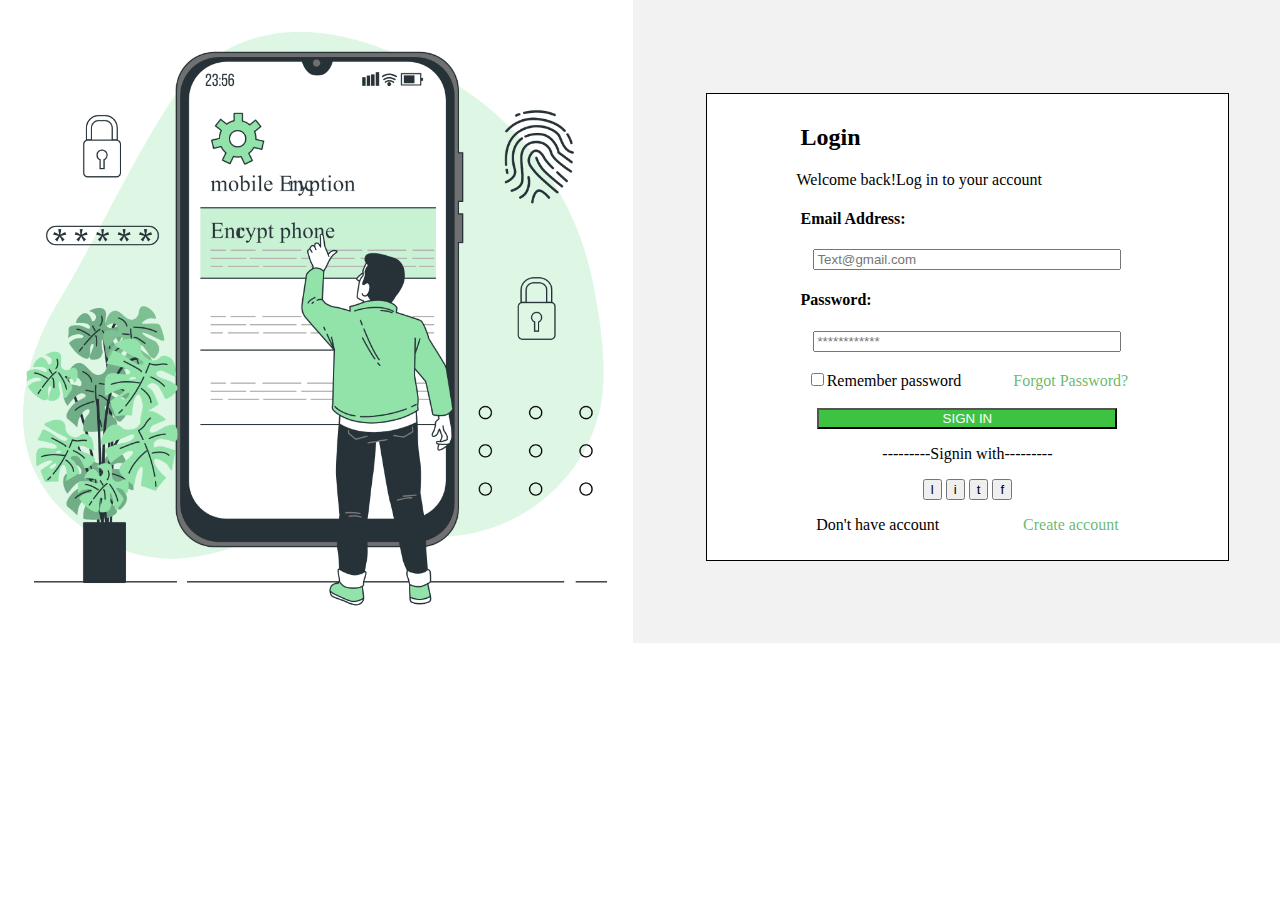
<file: Assignment1/index.html>
<!DOCTYPE html>
<html lang="en">

<head>
    <meta charset="UTF-8">
    <meta name="viewport" content="width=device-width, initial-scale=1.0">
    <title>Login page</title>
    <link rel="stylesheet" href="style.css">
</head>

<body>
    <div class="container">
        <div class="left"><img src="Mobile.png" id="img" alt="Random image"></div>
        <div right class="right">
            <div class="logincard">
                <h2 class="Login">&nbsp;&nbsp;&nbsp;&nbsp;&nbsp;&nbsp;&nbsp;&nbsp;&nbsp;&nbsp;
                    &nbsp;&nbsp;&nbsp;Login</h2>
                <p class="welcome">&nbsp;&nbsp;&nbsp;&nbsp;&nbsp;&nbsp;&nbsp;&nbsp;&nbsp;&nbsp;
                    &nbsp;&nbsp;&nbsp;&nbsp;&nbsp;&nbsp;&nbsp;&nbsp;&nbsp;Welcome back!Log in to your account</p>
                <h4>&nbsp;&nbsp;&nbsp;&nbsp;&nbsp;&nbsp;&nbsp;&nbsp;&nbsp;&nbsp;
                    &nbsp;&nbsp;&nbsp;&nbsp;&nbsp;&nbsp;&nbsp;&nbsp;&nbsp;&nbsp;Email Address:</h4>

                <input type="email" placeholder="Text@gmail.com" required class="email">

                <h4>&nbsp;&nbsp;&nbsp;&nbsp;&nbsp;&nbsp;&nbsp;&nbsp;&nbsp;&nbsp;
                    &nbsp;&nbsp;&nbsp;&nbsp;&nbsp;&nbsp;&nbsp;&nbsp;&nbsp;&nbsp;Password:</h4>

                <input type="password" placeholder="************" required class="password">

                <br><br>
                <input type="checkbox" class="remember">Remember
                password&nbsp;&nbsp;&nbsp;&nbsp;&nbsp;&nbsp;&nbsp;&nbsp;&nbsp;&nbsp;&nbsp;&nbsp; <a
                    href="https://www.google.com" class="forgot">Forgot
                    Password?</a>
                <br><br>
                <input type="submit" value="SIGN IN" id="submit">
                <p>---------Signin with---------</p>
                <input type="button" value="l">&nbsp;<input type="button" value="i">&nbsp;<input type="button"
                    value="t">&nbsp;<input type="button" value="f">
                <p>Don't have
                    account&nbsp;&nbsp;&nbsp;&nbsp;&nbsp;&nbsp;&nbsp;&nbsp;&nbsp;&nbsp;&nbsp;&nbsp;&nbsp;&nbsp;&nbsp;&nbsp;&nbsp;&nbsp;&nbsp;&nbsp;
                    <a href="https://www.google.com">Create account</a>

                </p>


            </div>
        </div>

    </div>
</body>

</html>
</file>
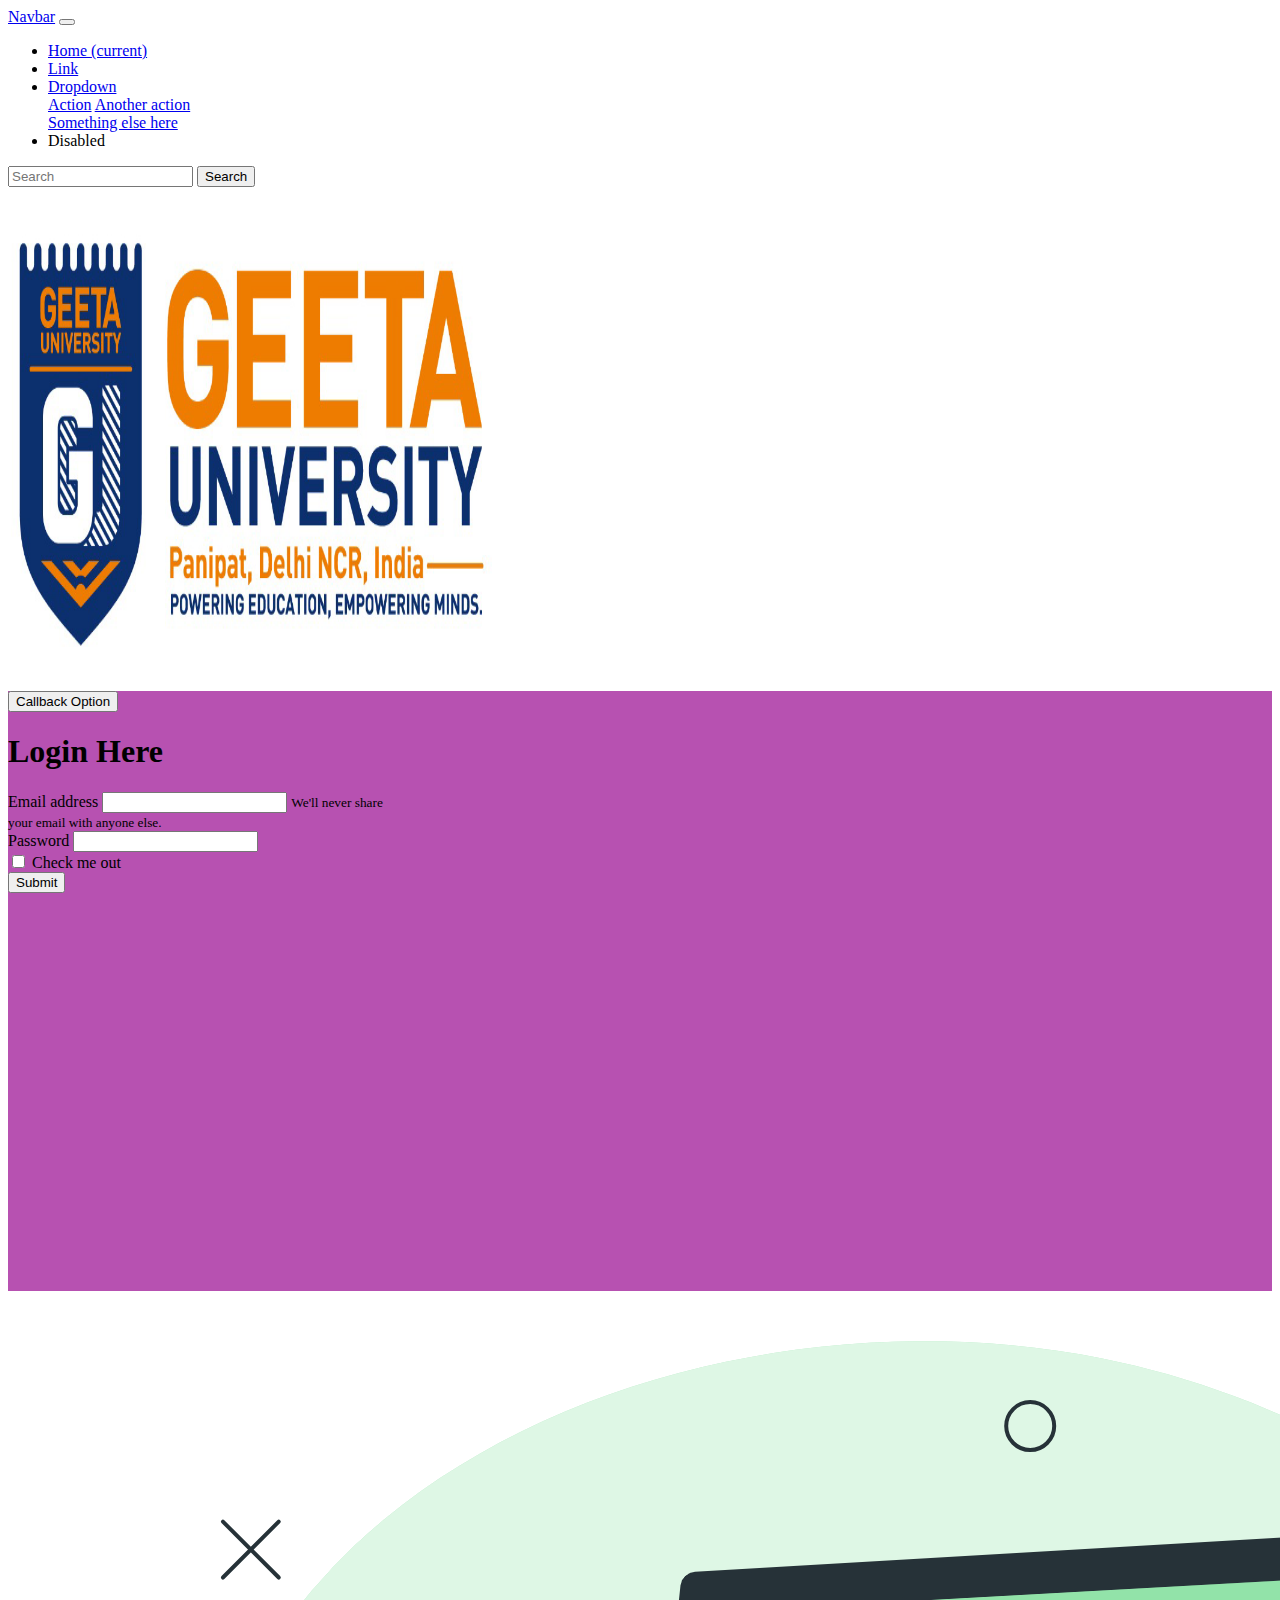
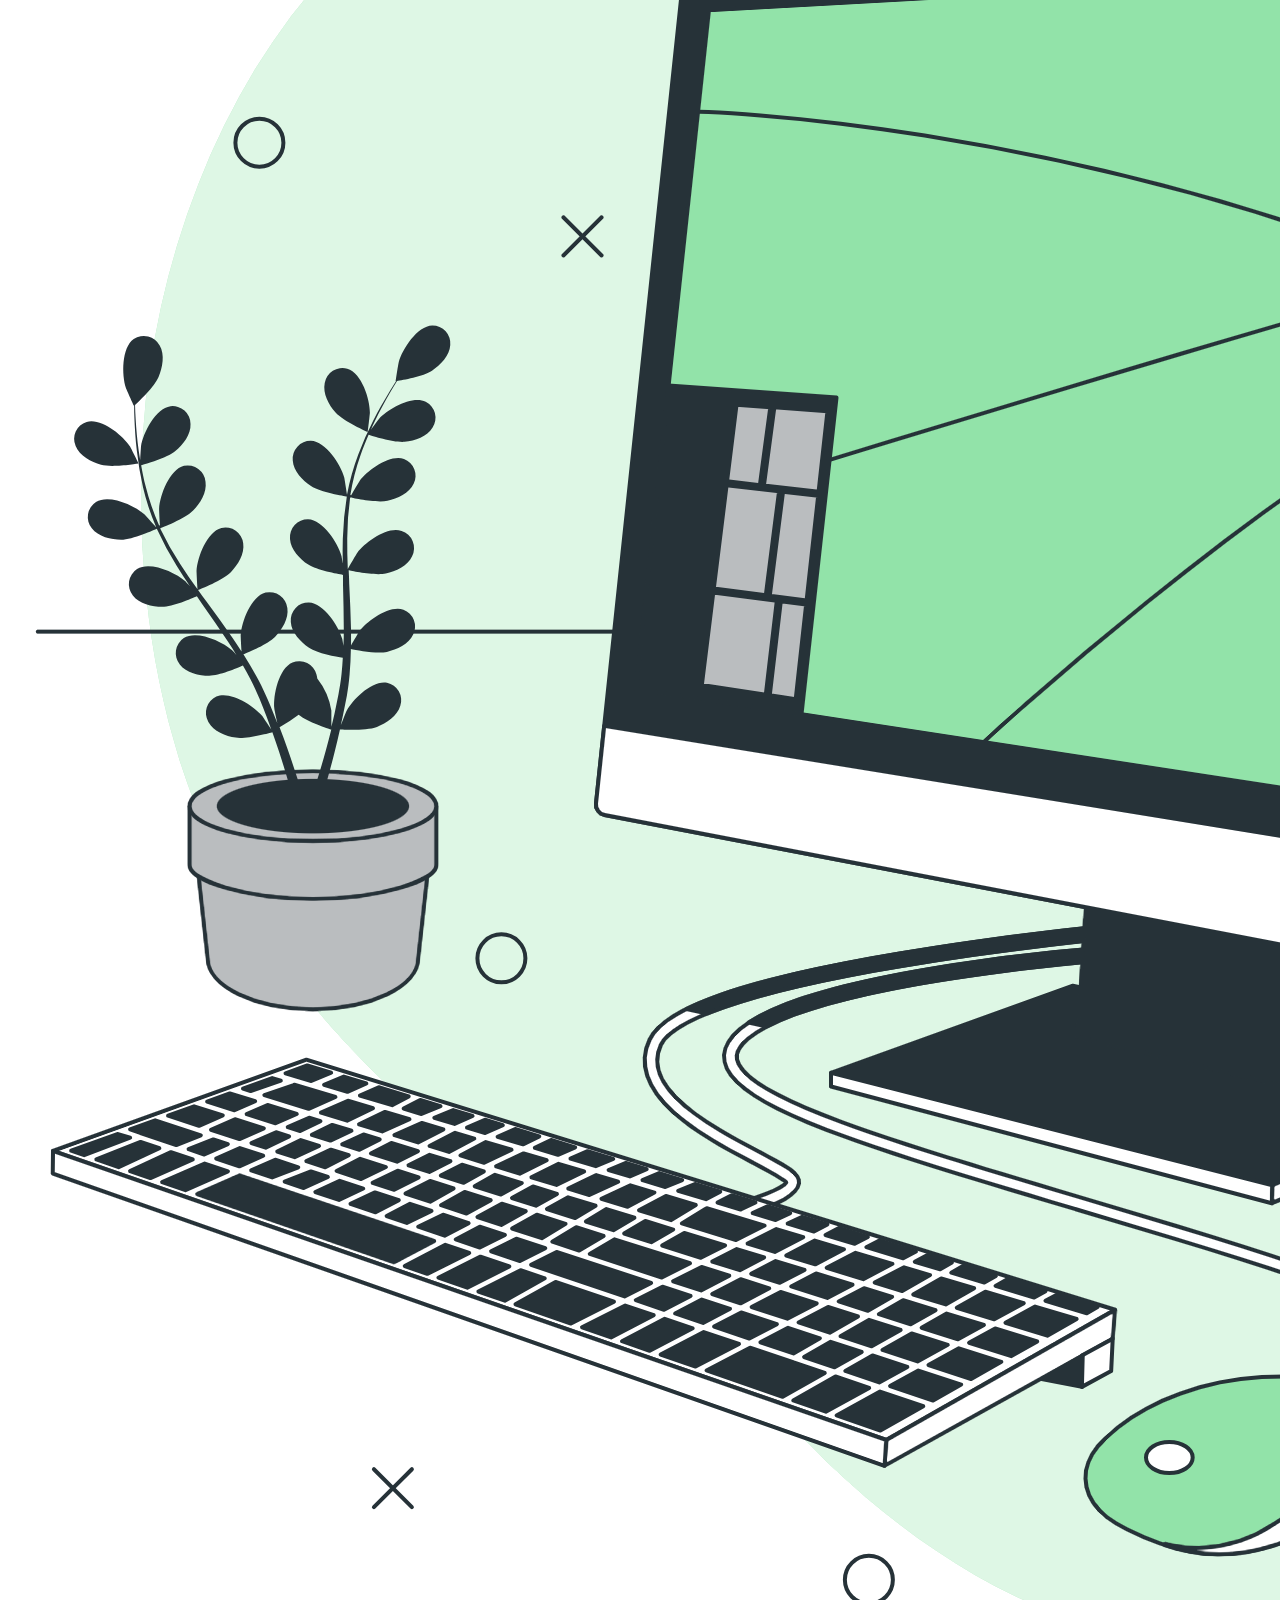
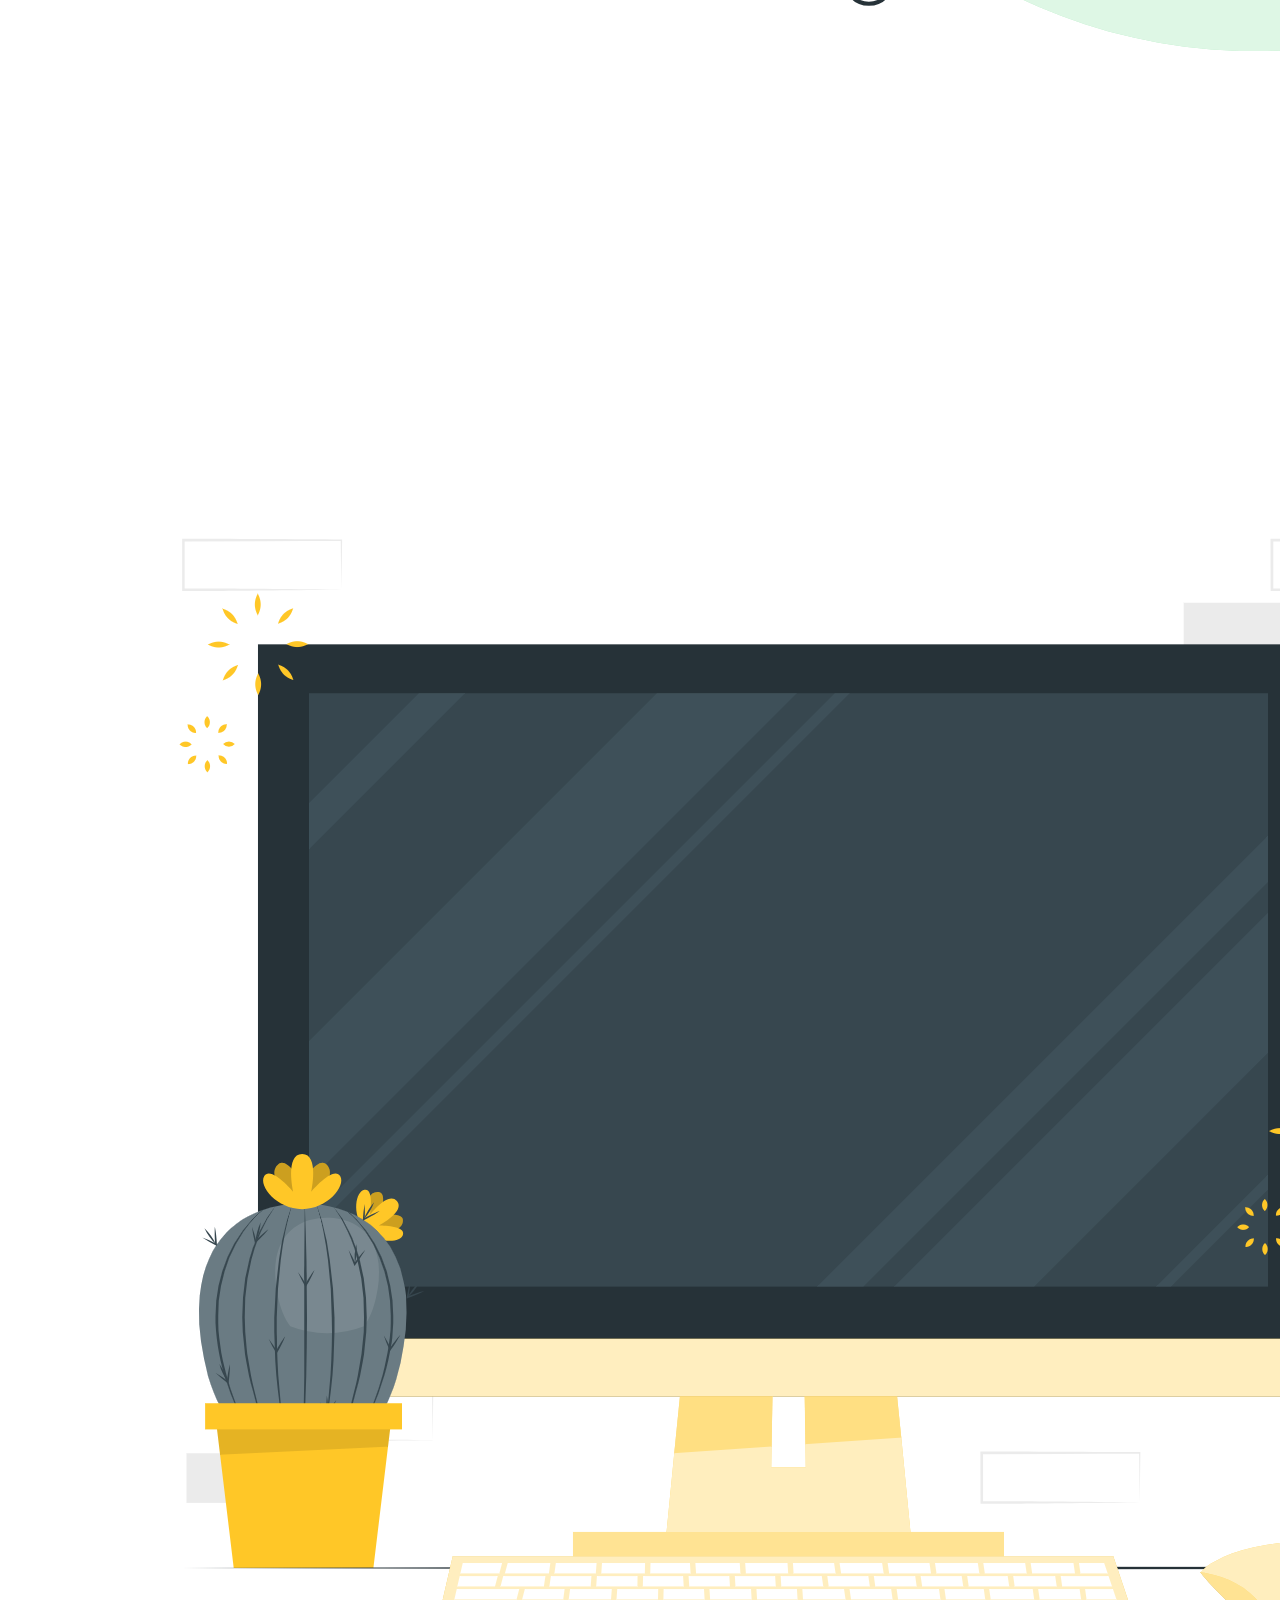
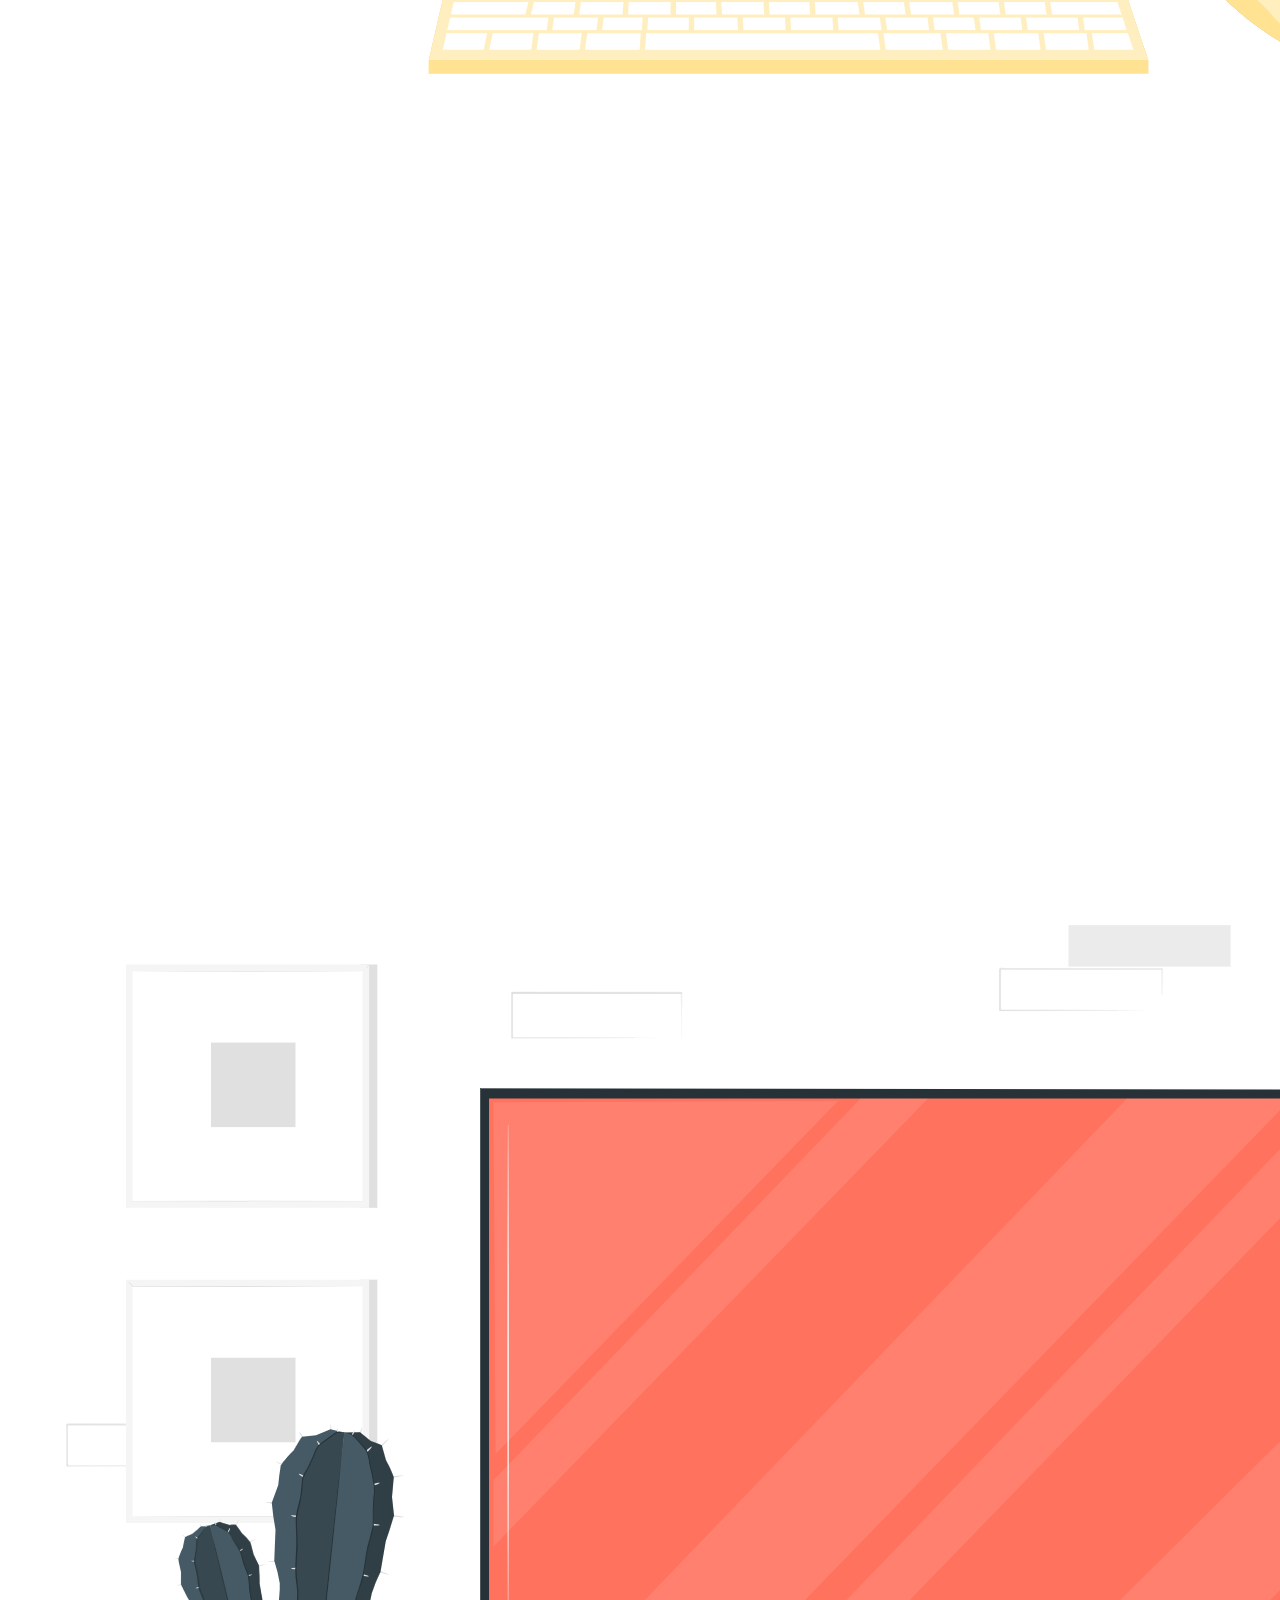
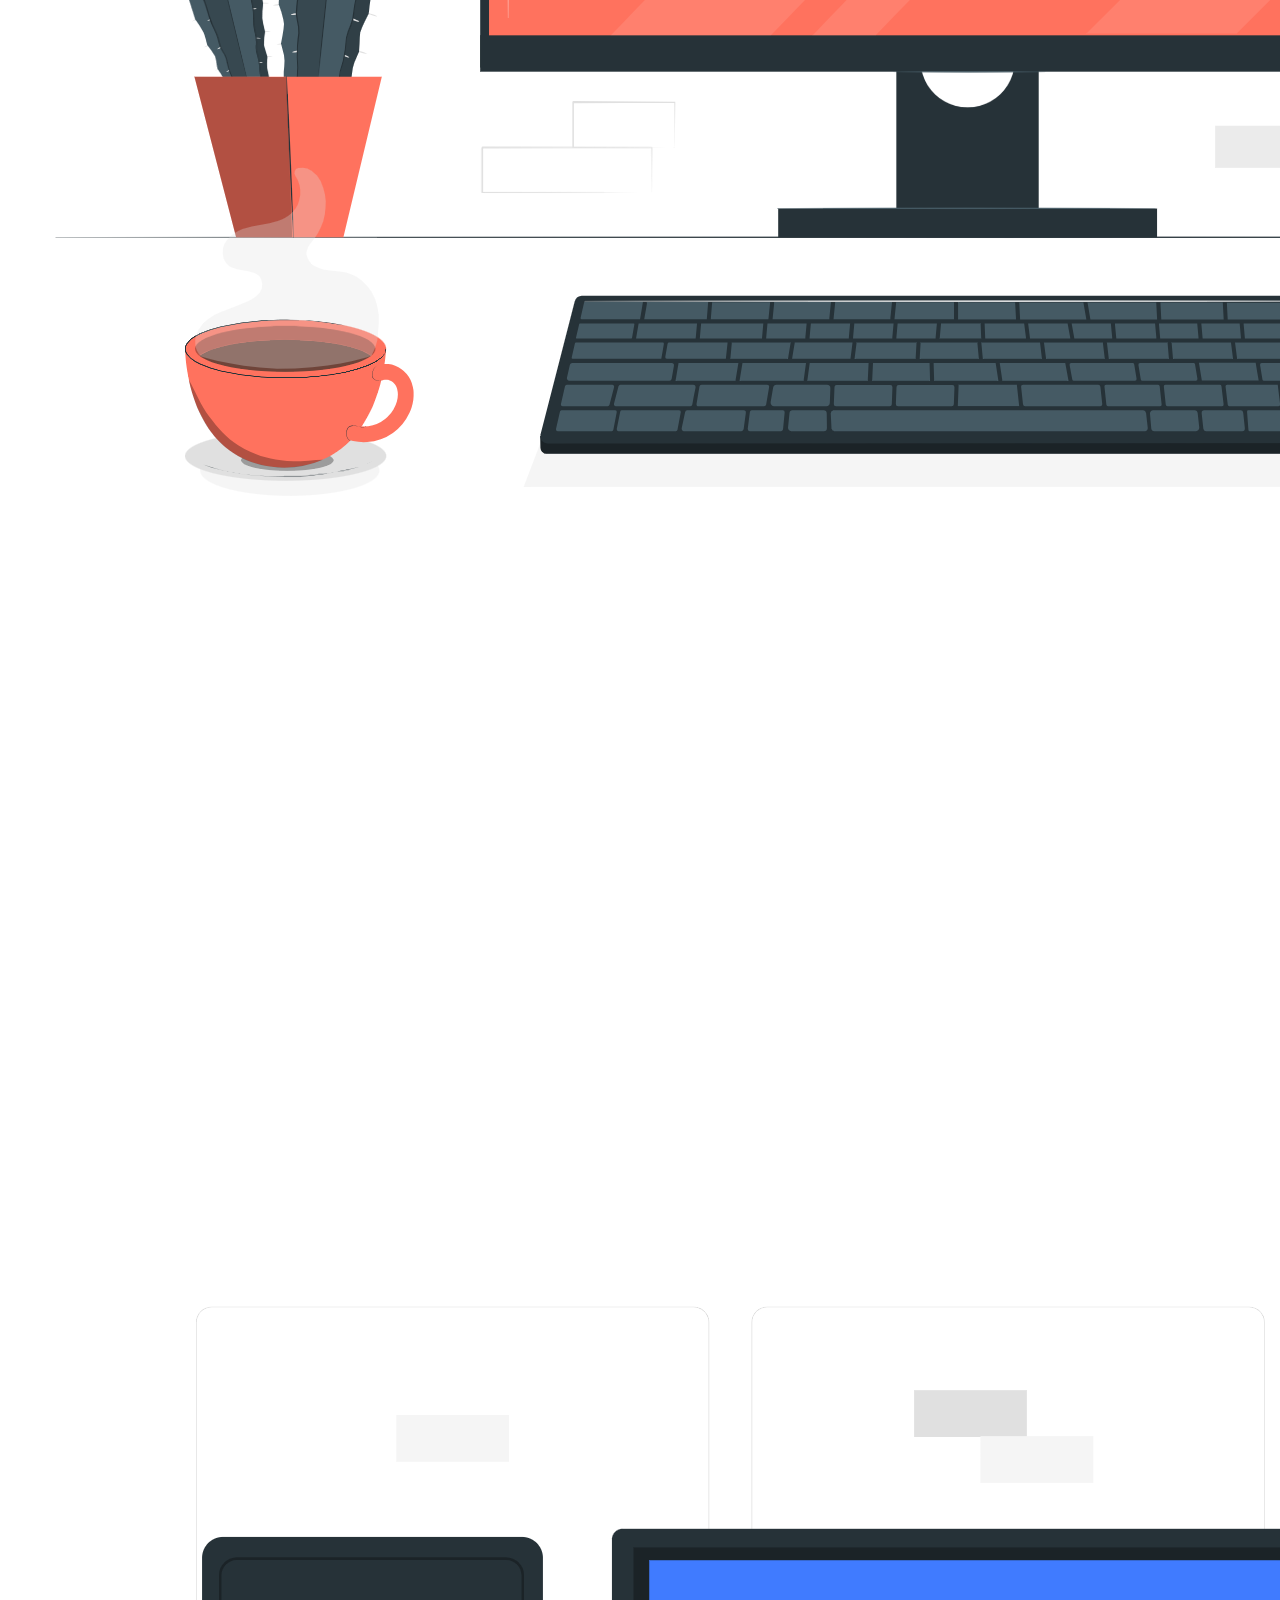
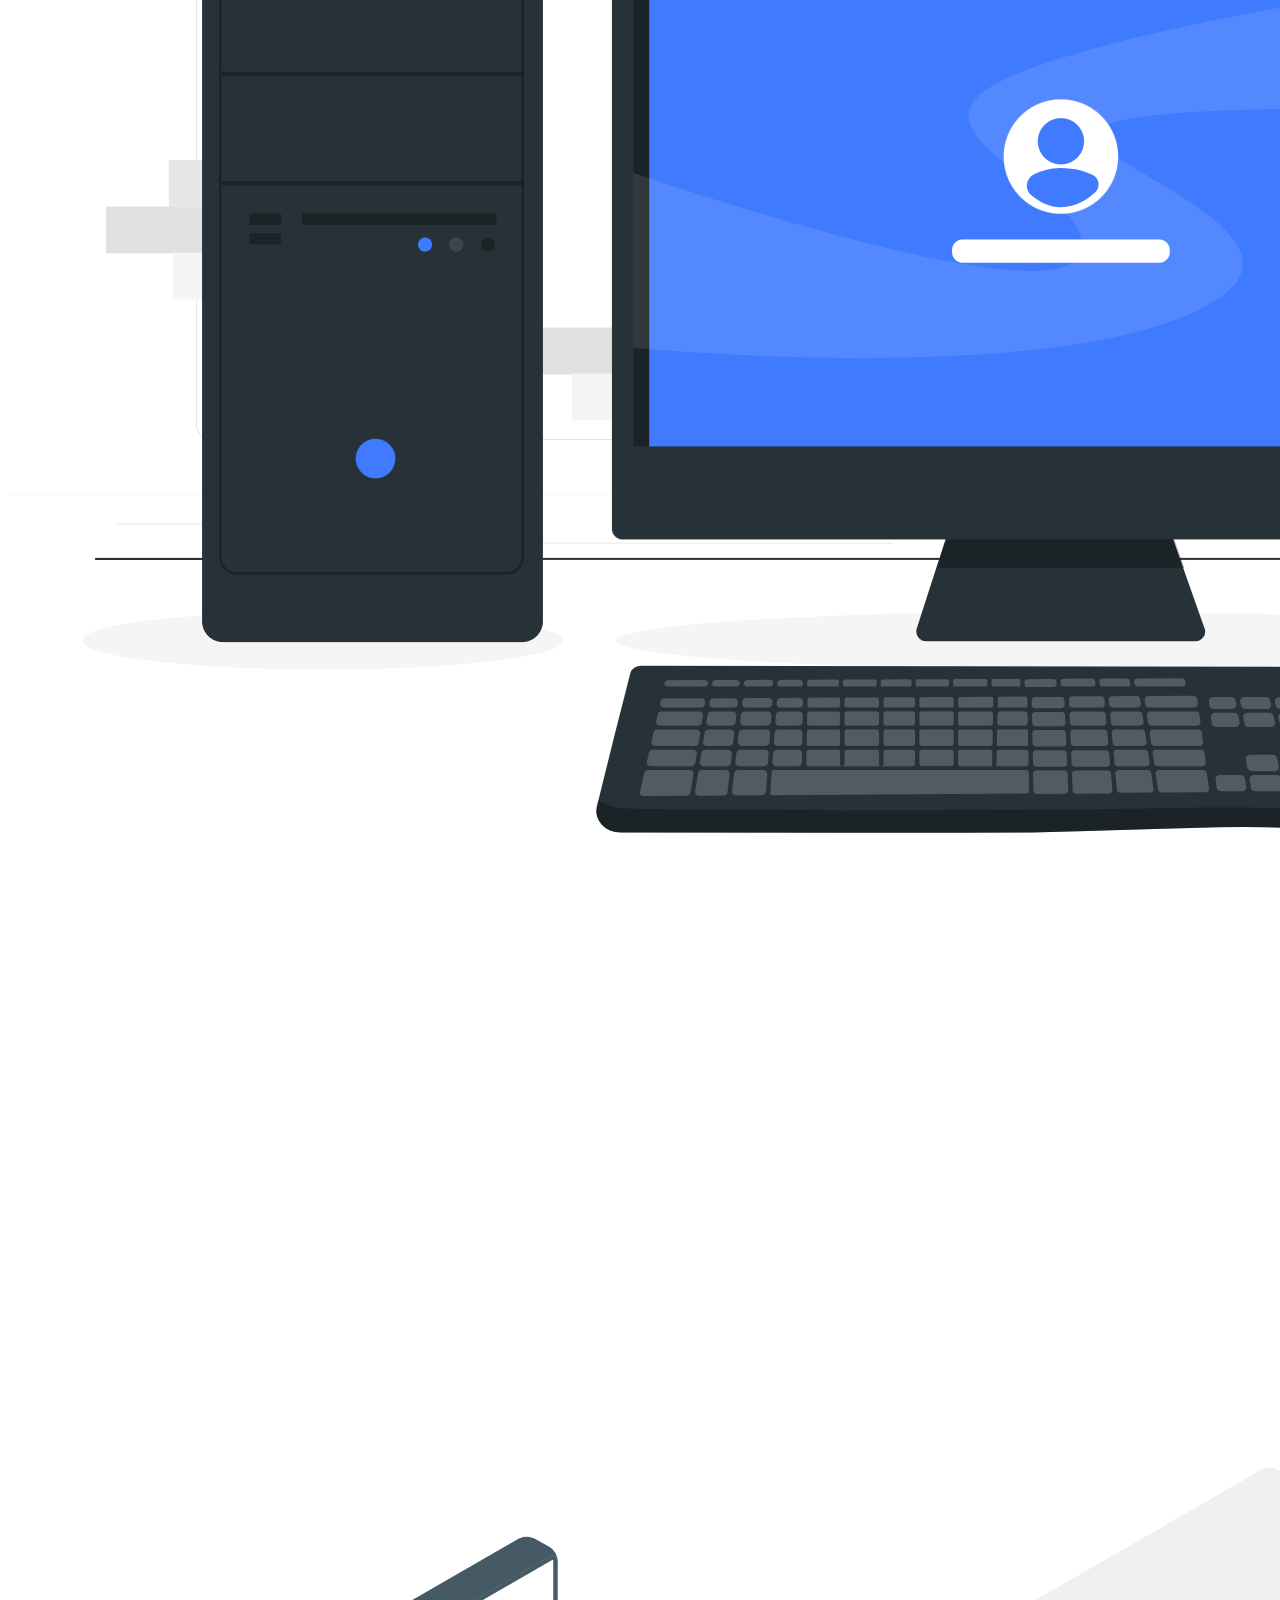
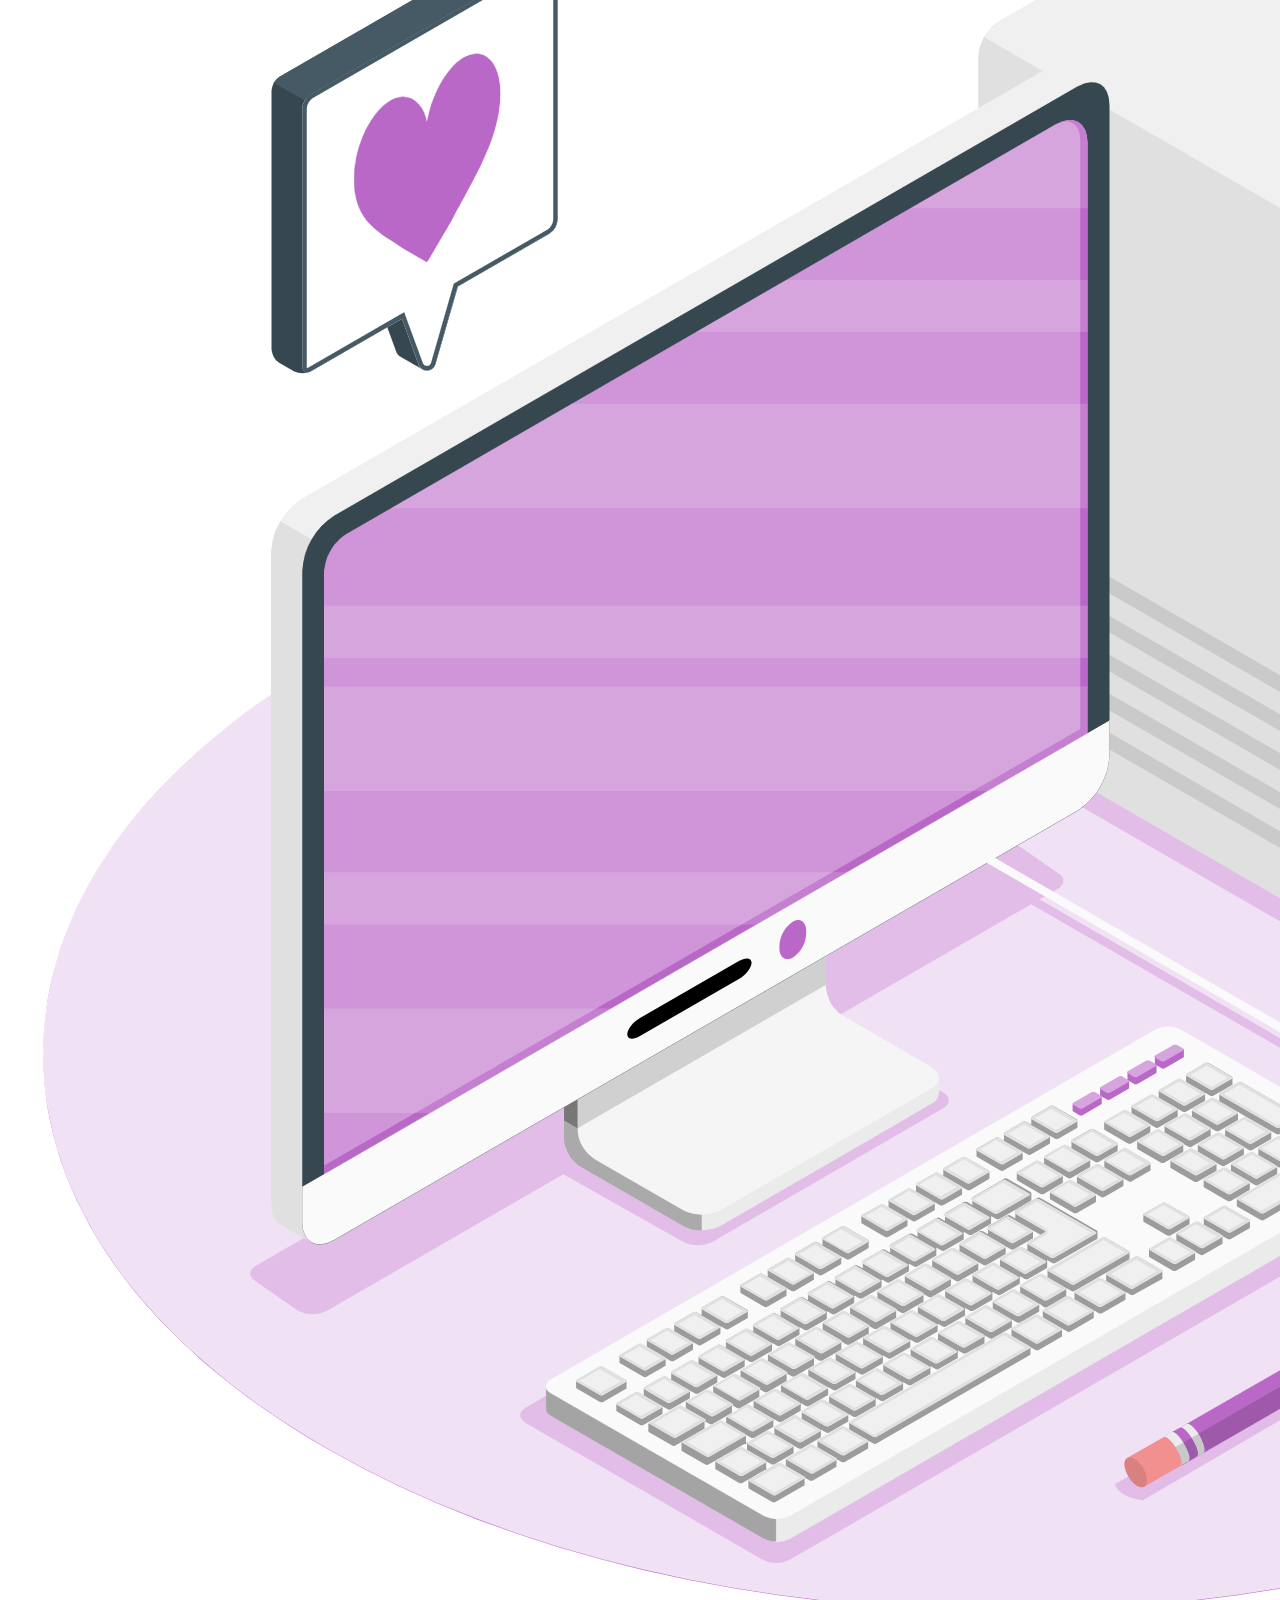
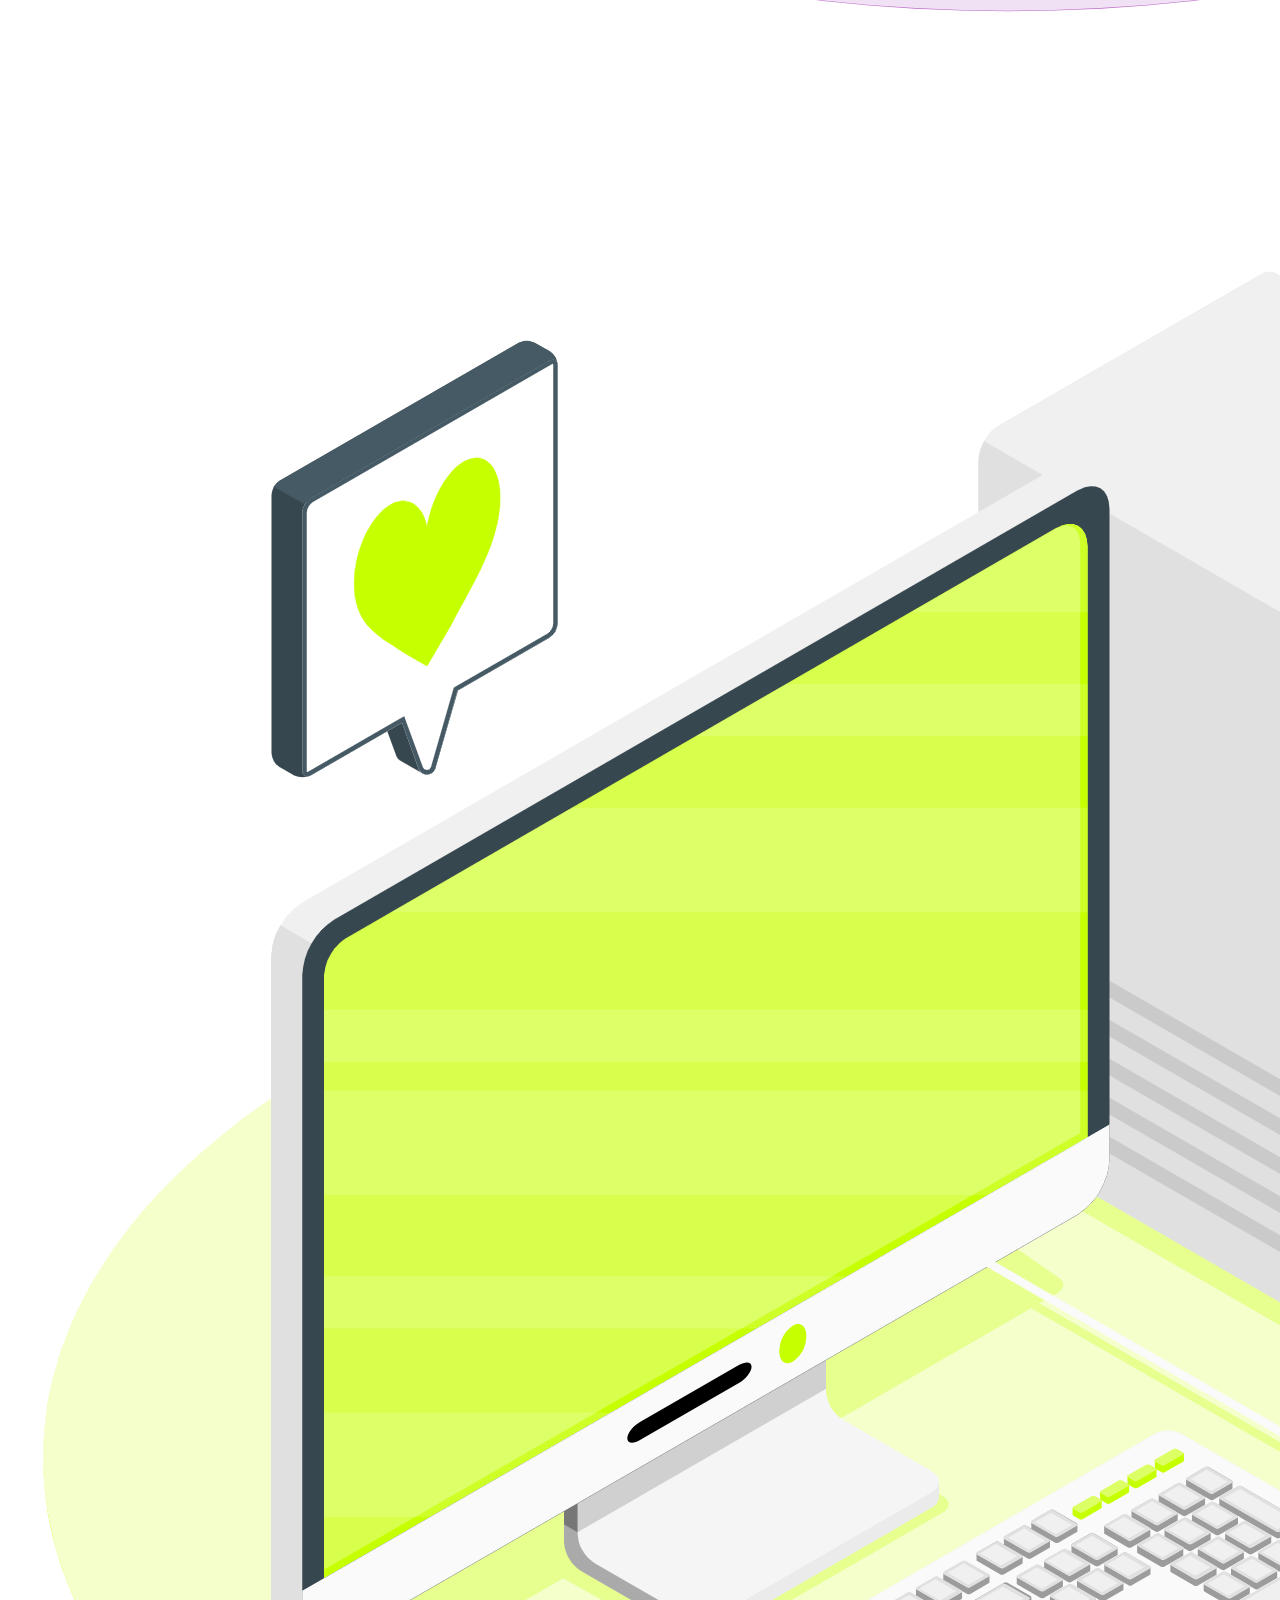
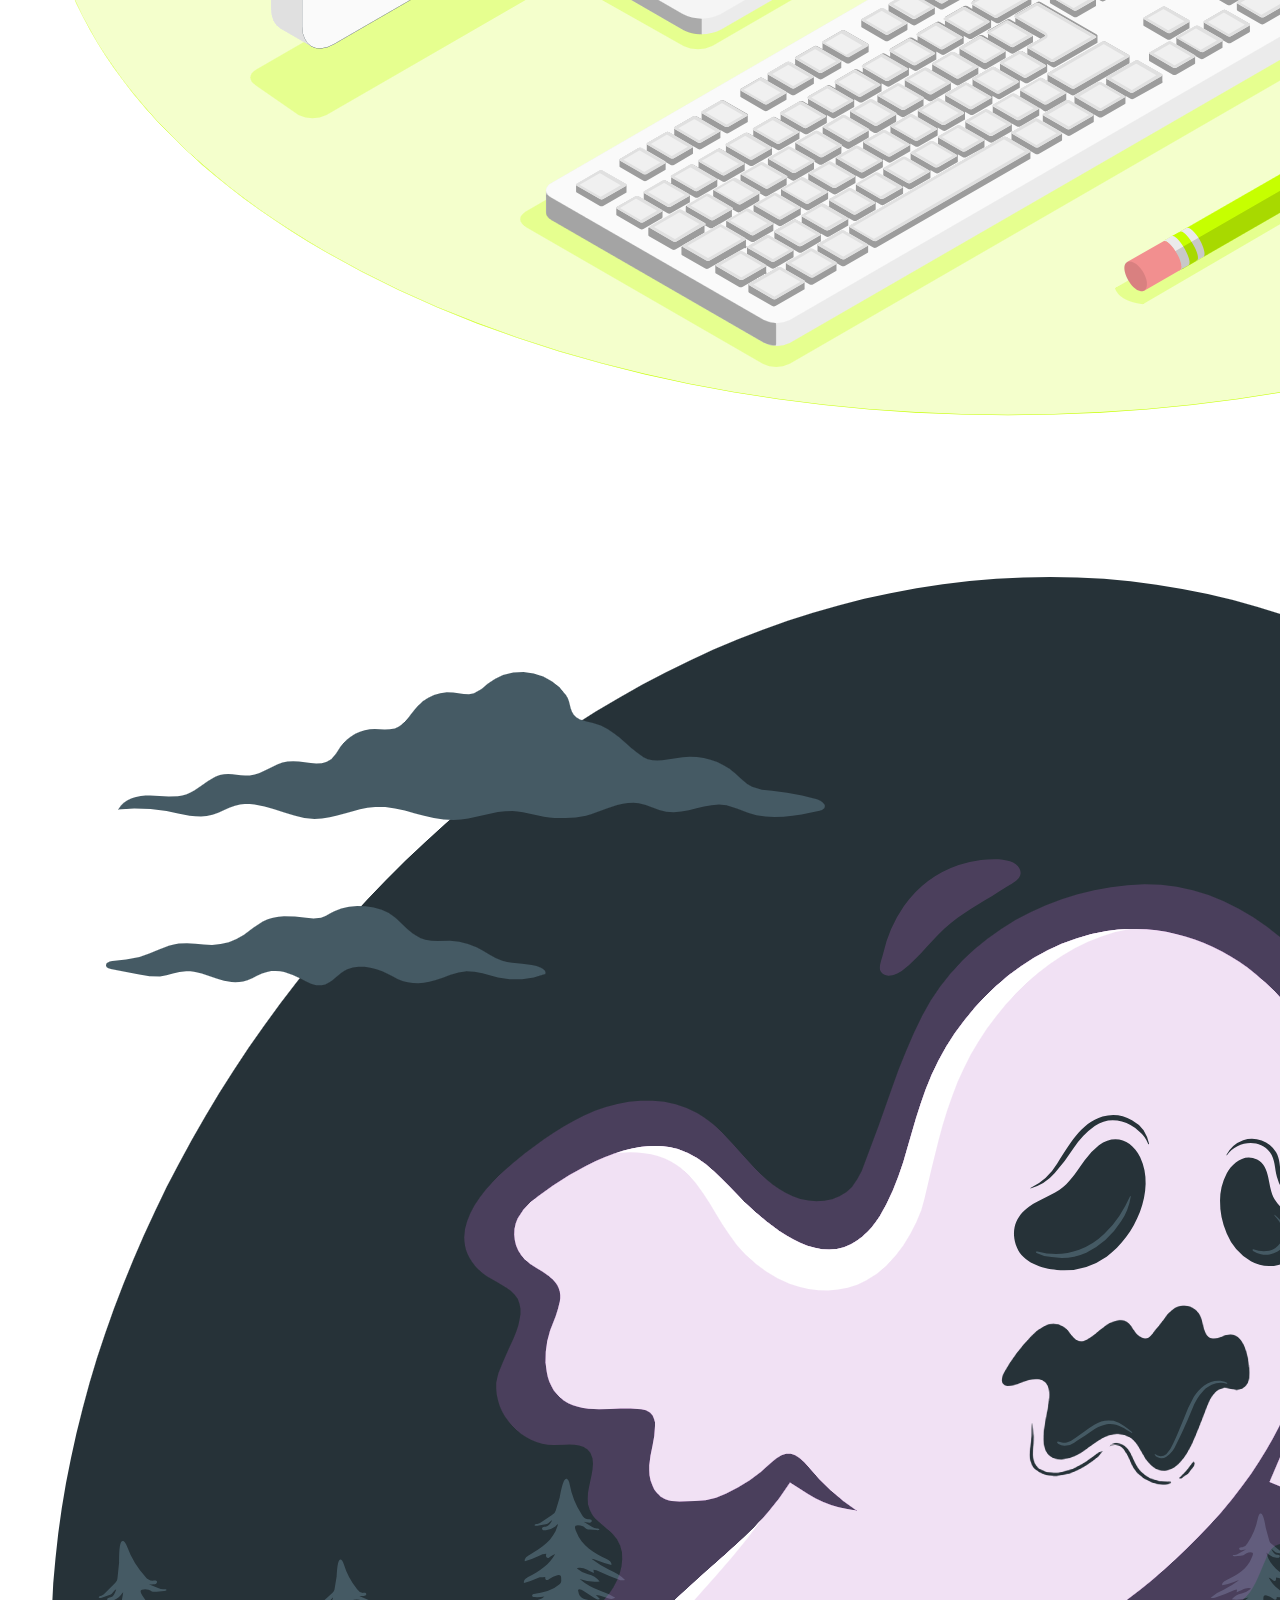
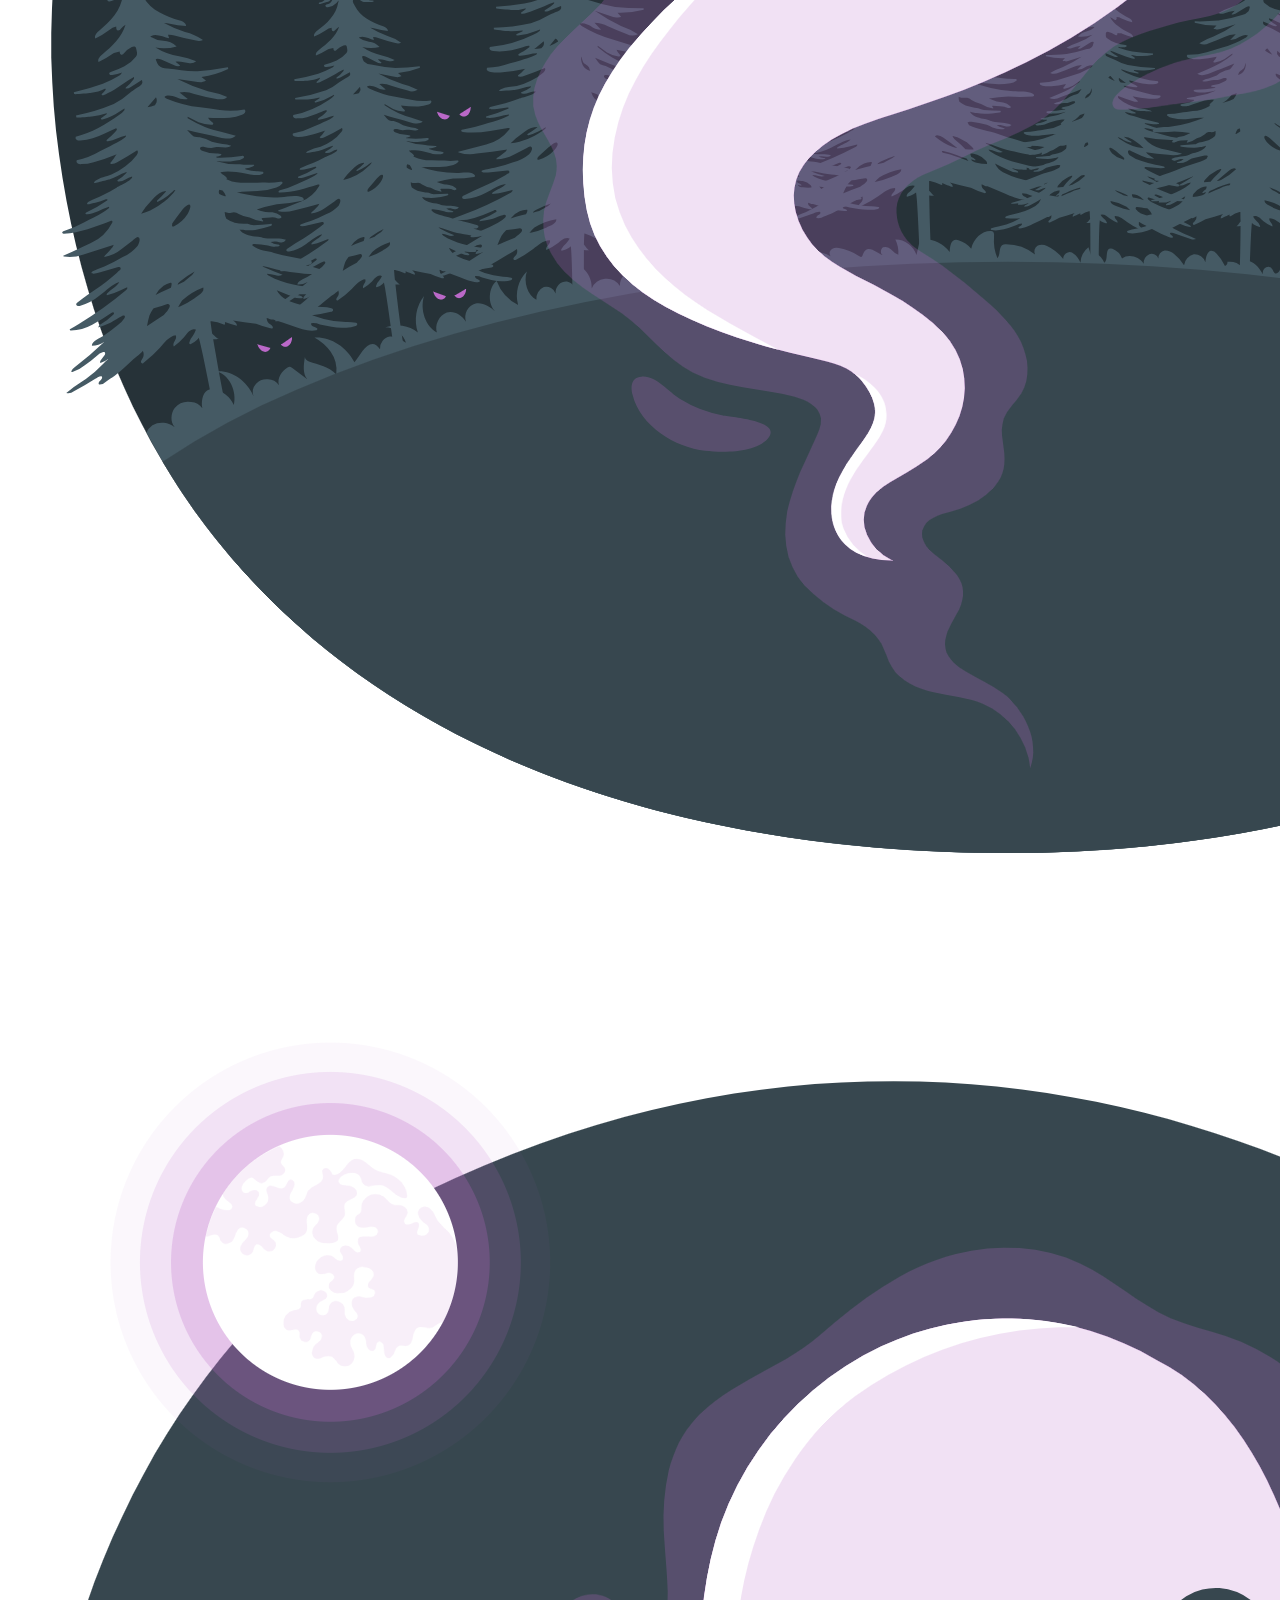
<file: Bootstrap assignment/bootstrap.html>
<!doctype html>
<html lang="en">
  <head>
    <!-- Required meta tags -->
    <meta charset="utf-8">
    <meta name="viewport" content="width=device-width, initial-scale=1, shrink-to-fit=no">

    <!-- Bootstrap CSS -->
    <link rel="stylesheet" href="https://cdn.jsdelivr.net/npm/bootstrap@4.6.2/dist/css/bootstrap.min.css" integrity="sha384-xOolHFLEh07PJGoPkLv1IbcEPTNtaed2xpHsD9ESMhqIYd0nLMwNLD69Npy4HI+N" crossorigin="anonymous">

    <title>Hello, world!</title>
  </head>
  <body>
    <nav class="navbar navbar-expand-lg navbar-light bg-light">
        <a class="navbar-brand" href="#">Navbar</a>
        <button class="navbar-toggler" type="button" data-toggle="collapse" data-target="#navbarSupportedContent" aria-controls="navbarSupportedContent" aria-expanded="false" aria-label="Toggle navigation">
          <span class="navbar-toggler-icon"></span>
        </button>
      
        <div class="collapse navbar-collapse" id="navbarSupportedContent">
          <ul class="navbar-nav mr-auto">
            <li class="nav-item active">
              <a class="nav-link" href="#">Home <span class="sr-only">(current)</span></a>
            </li>
            <li class="nav-item">
              <a class="nav-link" href="#">Link</a>
            </li>
            <li class="nav-item dropdown">
              <a class="nav-link dropdown-toggle" href="#" role="button" data-toggle="dropdown" aria-expanded="false">
                Dropdown
              </a>
              <div class="dropdown-menu">
                <a class="dropdown-item" href="#">Action</a>
                <a class="dropdown-item" href="#">Another action</a>
                <div class="dropdown-divider"></div>
                <a class="dropdown-item" href="#">Something else here</a>
              </div>
            </li>
            <li class="nav-item">
              <a class="nav-link disabled">Disabled</a>
            </li>
          </ul>
          <form class="form-inline my-2 my-lg-0">
            <input class="form-control mr-sm-2" type="search" placeholder="Search" aria-label="Search">
            <button class="btn btn-outline-success my-2 my-sm-0" type="submit">Search</button>
          </form>
        </div>
      </nav>
      <div class="row">
        <img src="geeta university.png" class="w-100" alt="Random image" style="width: 500px; height: 500px;">
      </div>
      <div class="row">

          <div class="d-flex bg-success align-items-center justify-content-center col-md-12" style="height: 600px; background-color: #b751b1!important;">
              <div class="dropdown mr-1">
                  <button type="button" class="btn btn-secondary dropdown-toggle" data-toggle="dropdown" aria-expanded="false" data-offset="10,20">
                      Callback Option
                    </button>
                    <div class="dropdown-menu p-4 m-auto" style="width: 400px;">
                        <h1>Login Here</h1>
                        <form>
                            <div class="form-group">
                              <label for="exampleInputEmail1">Email address</label>
                              <input type="email" class="form-control" id="exampleInputEmail1" aria-describedby="emailHelp">
                              <small id="emailHelp" class="form-text text-muted">We'll never share your email with anyone else.</small>
                            </div>
                            <div class="form-group">
                              <label for="exampleInputPassword1">Password</label>
                              <input type="password" class="form-control" id="exampleInputPassword1">
                            </div>
                            <div class="form-group form-check">
                              <input type="checkbox" class="form-check-input" id="exampleCheck1">
                              <label class="form-check-label" for="exampleCheck1">Check me out</label>
                            </div>
                            <button type="submit" class="btn btn-primary">Submit</button>
                          </form>
                    </div>
                </div>
            </div>
        </div>
        <div class="card-group">
            <div class="card">
                <img src="desktop computer-1.png" class="card-img-top" alt="...">
              </div>
            <div class="card">
                <img src="desktop computer-2.png" class="card-img-top" alt="...">
              </div>
            <div class="card">
              <img src="desktop computer-3.png" class="card-img-top" alt="...">
            </div>
            <div class="card">
                <img src="desktop computer-4.png" class="card-img-top" alt="...">
              </div>
              <div class="card">
                <img src="desktop computer-5.png" class="card-img-top" alt="...">
              </div>
              <div class="card">
                <img src="desktop computer-6.png" class="card-img-top" alt="...">
              </div>
          </div>
          <div class="card-group">
            <div class="card">
                <img src="1.png" class="card-img-top" alt="...">
              </div>
            <div class="card">
                <img src="2.png" class="card-img-top" alt="...">
              </div>
            <div class="card">
              <img src="3.png" class="card-img-top" alt="...">
            </div>
            <div class="card">
                <img src="4.png" class="card-img-top" alt="...">
              </div>
              <div class="card">
                <img src="5.png" class="card-img-top" alt="...">
              </div>
              <div class="card">
                <img src="6.png" class="card-img-top" alt="...">
              </div>
          </div>
<!-- <div>$colors: (
  "blue": $blue,
  "indigo": $indigo,
  "purple": $purple,
  "pink": $pink,
  "red": $red,
  "orange": $orange,
  "yellow": $yellow,
  "green": $green,
  "teal": $teal,
  "cyan": $cyan,
  "white": $white,
  "gray": $gray-600,
  "gray-dark": $gray-800
) !default;</div> -->
   
    <script src="https://cdn.jsdelivr.net/npm/jquery@3.5.1/dist/jquery.slim.min.js" integrity="sha384-DfXdz2htPH0lsSSs5nCTpuj/zy4C+OGpamoFVy38MVBnE+IbbVYUew+OrCXaRkfj" crossorigin="anonymous"></script>
    <script src="https://cdn.jsdelivr.net/npm/bootstrap@4.6.2/dist/js/bootstrap.bundle.min.js" integrity="sha384-Fy6S3B9q64WdZWQUiU+q4/2Lc9npb8tCaSX9FK7E8HnRr0Jz8D6OP9dO5Vg3Q9ct" crossorigin="anonymous"></script>

    
  </body>
</html>
</file>
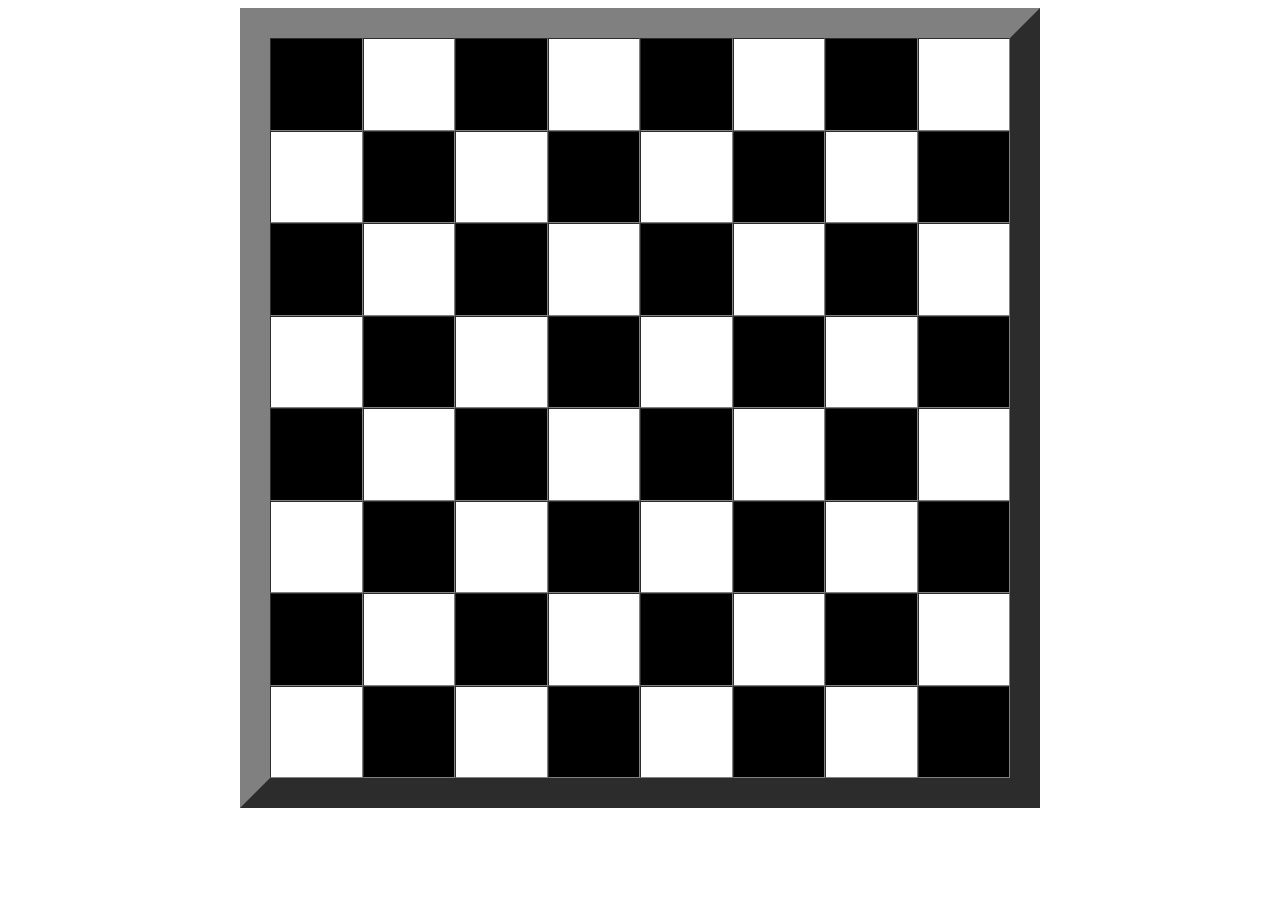
<file: Chess board assignment/chess.html>
<!DOCTYPE html>
<html lang="en">
<head>
    <meta charset="UTF-8">
    <meta name="viewport" content="width=device-width, initial-scale=1.0">
    <title>Chess board</title>
    <style>
        .black{
            background-color: black;
        }
    </style>
</head>
<body>
    <table border="30" height="800px" width="800px" cellspacing="0px" align="center">
        <tr>
            <td class="black"></td>
            <td></td>
            <td class="black"></td>
            <td></td>
            <td class="black"></td>
            <td></td>
            <td class="black"></td>
            <td></td>
            
         </tr>
         <tr>
            <td></td>
            <td class="black"></td>
            <td></td>
            <td class="black"></td>
            <td></td>
            <td class="black"></td>
            <td></td>
            <td class="black"></td>
            

        
         </tr>
         <tr>
            <td class="black"></td>
            <td></td>
            <td class="black"></td>
            <td></td>
            <td class="black"></td>
            <td></td>
            <td class="black"></td>
            <td></td>
            
         </tr>
         <tr>
            <td></td>
            <td class="black"></td>
            <td></td>
            <td class="black"></td>
            <td></td>
            <td class="black"></td>
            <td></td>
            <td class="black"></td>
         
         </tr>
         <tr>
            <td class="black"></td>
            <td></td>
            <td class="black"></td>
            <td></td>
            <td class="black"></td>
            <td></td>
            <td class="black"></td>
            <td></td>
            
            
            
         </tr>
         <tr>
            <td></td>
            <td class="black"></td>
            <td></td>
            <td class="black"></td>
            <td></td>
            <td class="black"></td>
            <td></td>
            <td class="black"></td>
            
            
         </tr>
         <tr>
            <td class="black"></td>
            <td></td>
            <td class="black"></td>
            <td></td>
            <td class="black"></td>
            <td></td>
            <td class="black"></td>
            <td></td>
            
            
         </tr>
         <tr>   
            <td></td>
            <td class="black"></td>
            <td></td>
            <td class="black"></td>
            <td></td>
            <td class="black"></td>
            <td></td>
            <td class="black"></td>
            
            

        </tr>
    </table>
</body>
</html>
</file>
<file: Assignment1/style.css>
body {
    background-color: white;
    margin: 0;
    height: auto;
    padding: 0;
    width: 100%;
}

.container {
    margin: 0px;
    width: 100%;
    height: auto;
}

.left {
    height: auto;
    width: 49%;
    float: left;
    background-color: white;
}

#img {
    width: 100%;
}

.right {
    margin: 0;
    color: black;
    padding: 30px 10px 20px 10px;
    float: right;
    width: 49%;
    background-color: #f2f2f2;
    border-top: 100px;
    text-align: center;
}

.logincard {
    background-color: white;
    margin: 10% 10% 10% 10%;
    padding: 10px;
    border: 1px solid black;
    width: 80%;
}


#submit {
    color: white;
    background-color: rgb(62, 194, 66);
    width: 300px;
    align-self: center;
}

a {
    color: rgba(18, 148, 18, 0.655);
    text-decoration: none;
}

.email {
    width: 300px;
    align-items: center;
}

.Login {
    text-align: left;
}

.password {
    width: 300px;
}

#address {
    text-align: left;
}

.welcome {
    text-align: left;
}
h4{
    text-align: left;
}
</file>
